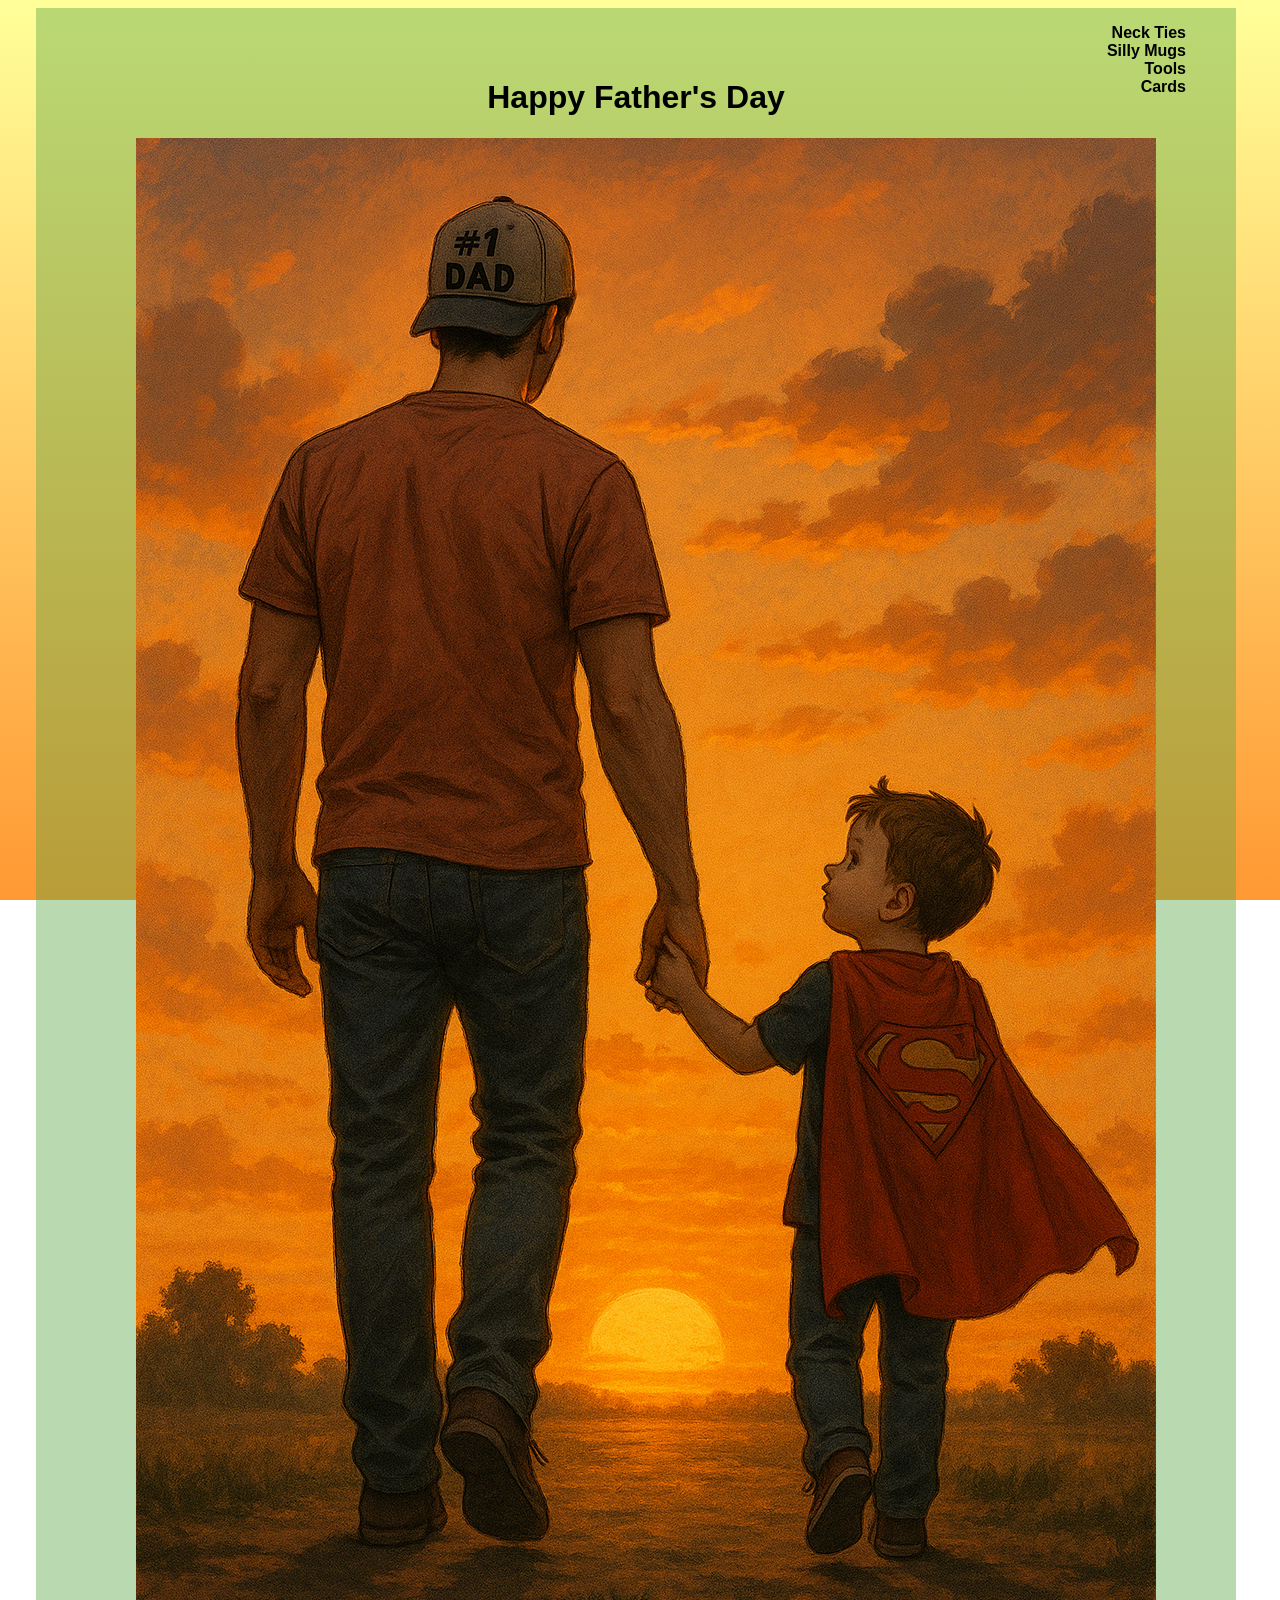
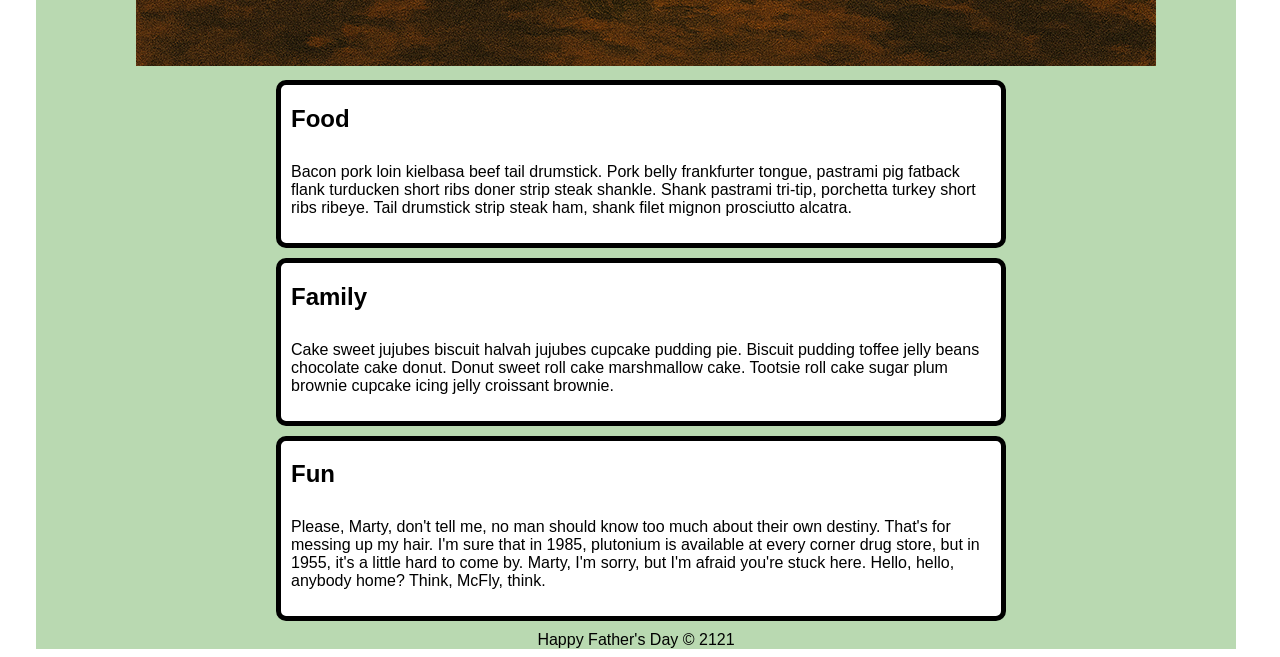
<file: ice/fathersday/index.html>
<!DOCTYPE html>
<html lang="en">

<head>
    <meta charset="UTF-8">
    <meta name="viewport" content="width=device-width, initial-scale=1.0">
    <title>Father's Day Page</title>
    <link rel="stylesheet" href="styles/styles.css">
</head>

<body>
    <div id="wrapper">
        <header>
            <nav>
                <ul>
                    <li>Neck Ties</li>
                    <li>Silly Mugs</li>
                    <li>Tools</li>
                    <li>Cards</li>
                </ul>
            </nav>
        </header>
        <main>
            <h1>Happy Father's Day</h1>
            <img src="images/fathersday.png">
            <section>
                <h2>Food</h2>
                <p>Bacon pork loin kielbasa beef tail drumstick. Pork belly frankfurter tongue,
                     pastrami pig fatback flank turducken short ribs doner strip steak shankle.
                      Shank pastrami tri-tip, porchetta turkey short ribs ribeye. 
                      Tail drumstick strip steak ham, shank filet mignon prosciutto alcatra. </p>
            </section>
            <section>
                <h2>Family</h2>
                <p>Cake sweet jujubes biscuit halvah jujubes cupcake pudding pie. Biscuit
                    pudding toffee jelly beans chocolate cake donut. Donut sweet roll cake
                    marshmallow cake. Tootsie roll cake sugar plum brownie cupcake icing
                    jelly croissant brownie.</p>
            </section>
            <section>
                <h2>Fun</h2>
                <p>Please, Marty, don't tell me, no man should know too much about their own
                     destiny. That's for messing up my hair. I'm sure that in 1985, 
                     plutonium is available at every corner drug store, but in 1955, 
                     it's a little hard to come by. Marty, I'm sorry, but I'm afraid 
                     you're stuck here. Hello, hello, anybody home? Think, McFly, think. 
                     </p>
            </section>
        </main>
        <footer>
            Happy Father's Day &copy; 2121
        </footer>
    </div>
</body>

</html>
</file>
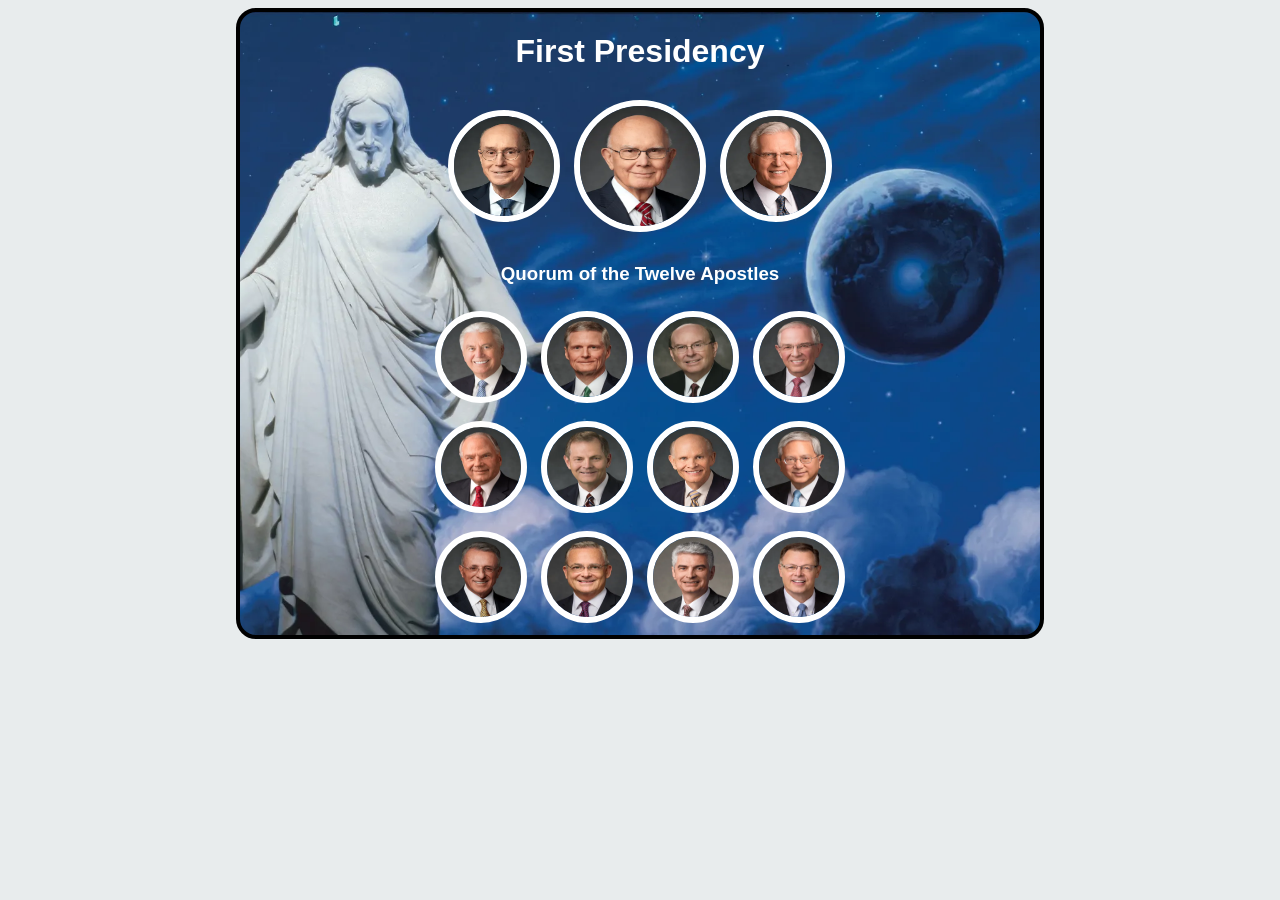
<file: ice/apostle_spotlight/apostles.html>
<!DOCTYPE html>
<html lang="en">
<head>
    <meta charset="UTF-8">
    <meta name="viewport" content="width=device-width, initial-scale=1.0">
    <title>Apostles Spotlights</title>
    <style>
        /* Insert styles here */
        body {
            background: #E8ECED;
        }
        #spotlight {
            background-image: url("images/christus.webp");
            background-size: 150%;
            background-position-x: -200px;
            border: solid 4px;
            border-radius: 20px;
            border-color: #000;
            width: 800px;
            margin: 0 auto;
            text-align: center;
        }
        h1, h3 {
            color: #FFF;
            font-family: "Arial", sans-serif;
        }
        table {
            margin: 0 auto;
        }
        td {
            padding: 6px;
        }
        img {
            overflow: hidden;
            border: #fff 6px solid;
            border-radius: 50%;
        }
        #president {
            width: 120px;
            height: 120px;
        }
        #counselor {
            width: 100px;
            height: 100px;
        }
        #apostle {
            width: 80px;
            height: 80px;
        }
    </style>
</head>
<body>
    <!-- Insert HTML elements here -->
     <div id="spotlight">
        <h1>First Presidency</h1>
        <table>
            <tr>
                <td><img id="counselor" src="images/eyring.webp"></td>
                <td><img id="president" src="images/oaks.webp"></td>
                <td><img id="counselor" src="images/christofferson.webp"></td>
            </tr>
        </table>
        <h3>Quorum of the Twelve Apostles</h3>
        <table>
            <tr>
                <td><img id="apostle" src="images/uchtdorf.webp"></td>
                <td><img id="apostle" src="images/bednar.webp"></td>
                <td><img id="apostle" src="images/cook.webp"></td>
                <td><img id="apostle" src="images/anderson.webp"></td>
            </tr>
            <tr>
                <td><img id="apostle" src="images/rasband.webp"></td>
                <td><img id="apostle" src="images/stevenson.webp"></td>
                <td><img id="apostle" src="images/renlund.webp"></td>
                <td><img id="apostle" src="images/gong.webp"></td>
            </tr>
            <tr>
                <td><img id="apostle" src="images/soares.webp"></td>
                <td><img id="apostle" src="images/kearon.webp"></td>
                <td><img id="apostle" src="images/causse.webp"></td>
                <td><img id="apostle" src="images/gilbert.webp"></td>
            </tr>
        </table>
     </div>
</body>
</html>
</file>
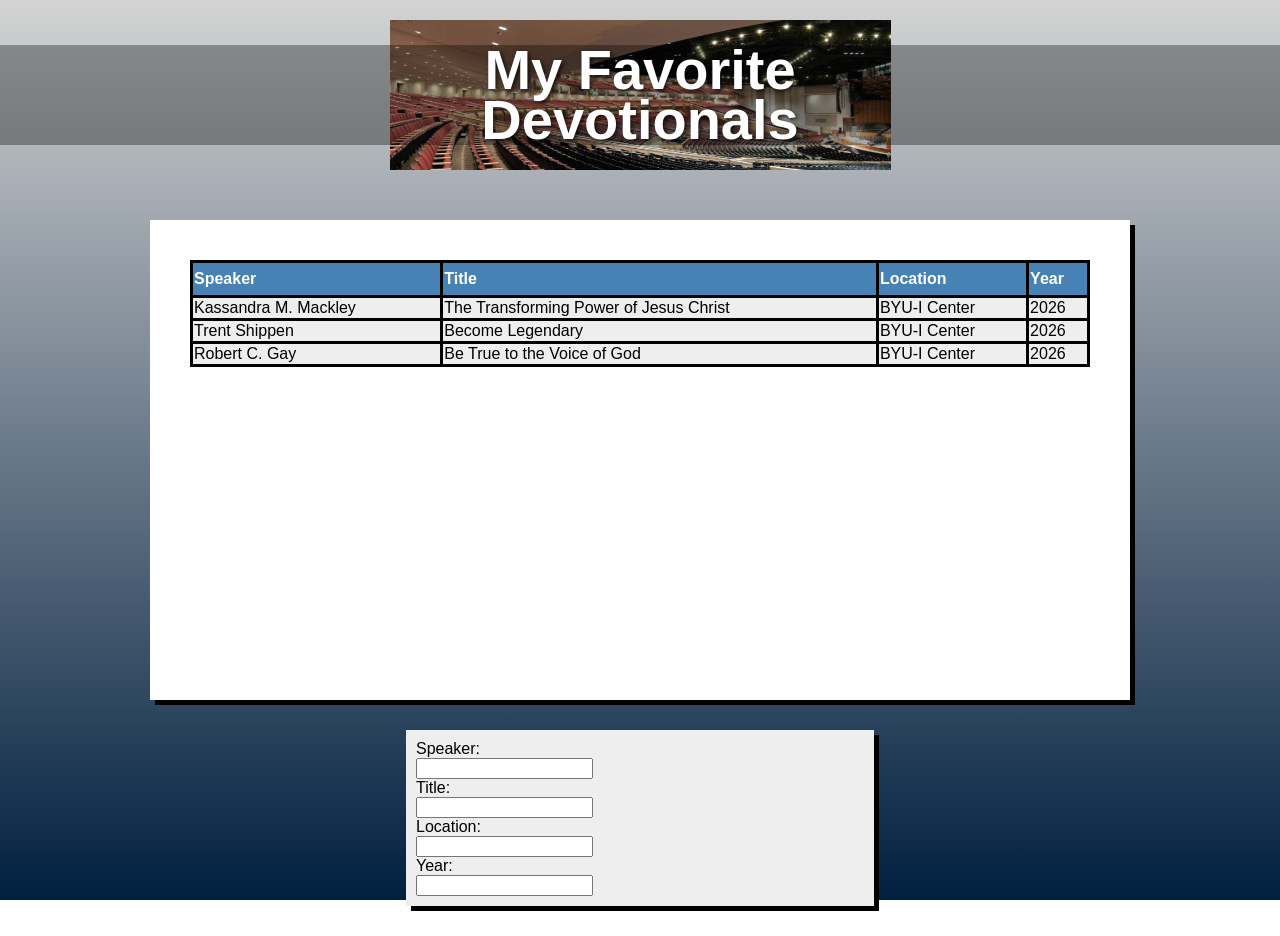
<file: ice/favorite_devo/favdevo.html>
<!DOCTYPE html>
<html lang="en">
<head>
  <meta charset="UTF-8" />
  <meta name="viewport" content="width=device-width, initial-scale=1.0"/>
  <title>My Favorite Devotionals</title>
  <link rel="stylesheet" href="styles/styles.css" />
</head>
<body>
  <div class="container">
    <header class="header">
      <div class="header-image">
        <h1>My Favorite<br>Devotionals</h1>
      </div>
    </header>
    <main>
      <div class="content-box">
        <!-- Add your devotional content here -->
         <table>
            <tr>
              <th>Speaker</th>
              <th>Title</th>
              <th>Location</th>
              <th>Year</th>
            </tr>
            <tr>
              <td>Kassandra M. Mackley</td>
              <td>The Transforming Power of Jesus Christ</td>
              <td>BYU-I Center</td>
              <td>2026</td>
            </tr>
            <tr>
              <td>Trent Shippen</td>
              <td>Become Legendary</td>
              <td>BYU-I Center</td>
              <td>2026</td>
            </tr>
            <tr>
              <td>Robert C. Gay</td>
              <td>Be True to the Voice of God</td>
              <td>BYU-I Center</td>
              <td>2026</td>
            </tr>
         </table>
      </div>
      <form>
        <label for="speaker">Speaker:</label><br>
        <input type="text" id="speaker" name="speaker"><br>
        <label for="title">Title:</label><br>
        <input type="text" id="title" name="title"><br>
        <label for="location">Location:</label><br>
        <input type="text" id="location" name="location"><br>
        <label for="year">Year:</label><br>
        <input type="text" id="year" name="year"><br>
      </form>
    </main>
  </div>
</body>
</html>
</file>
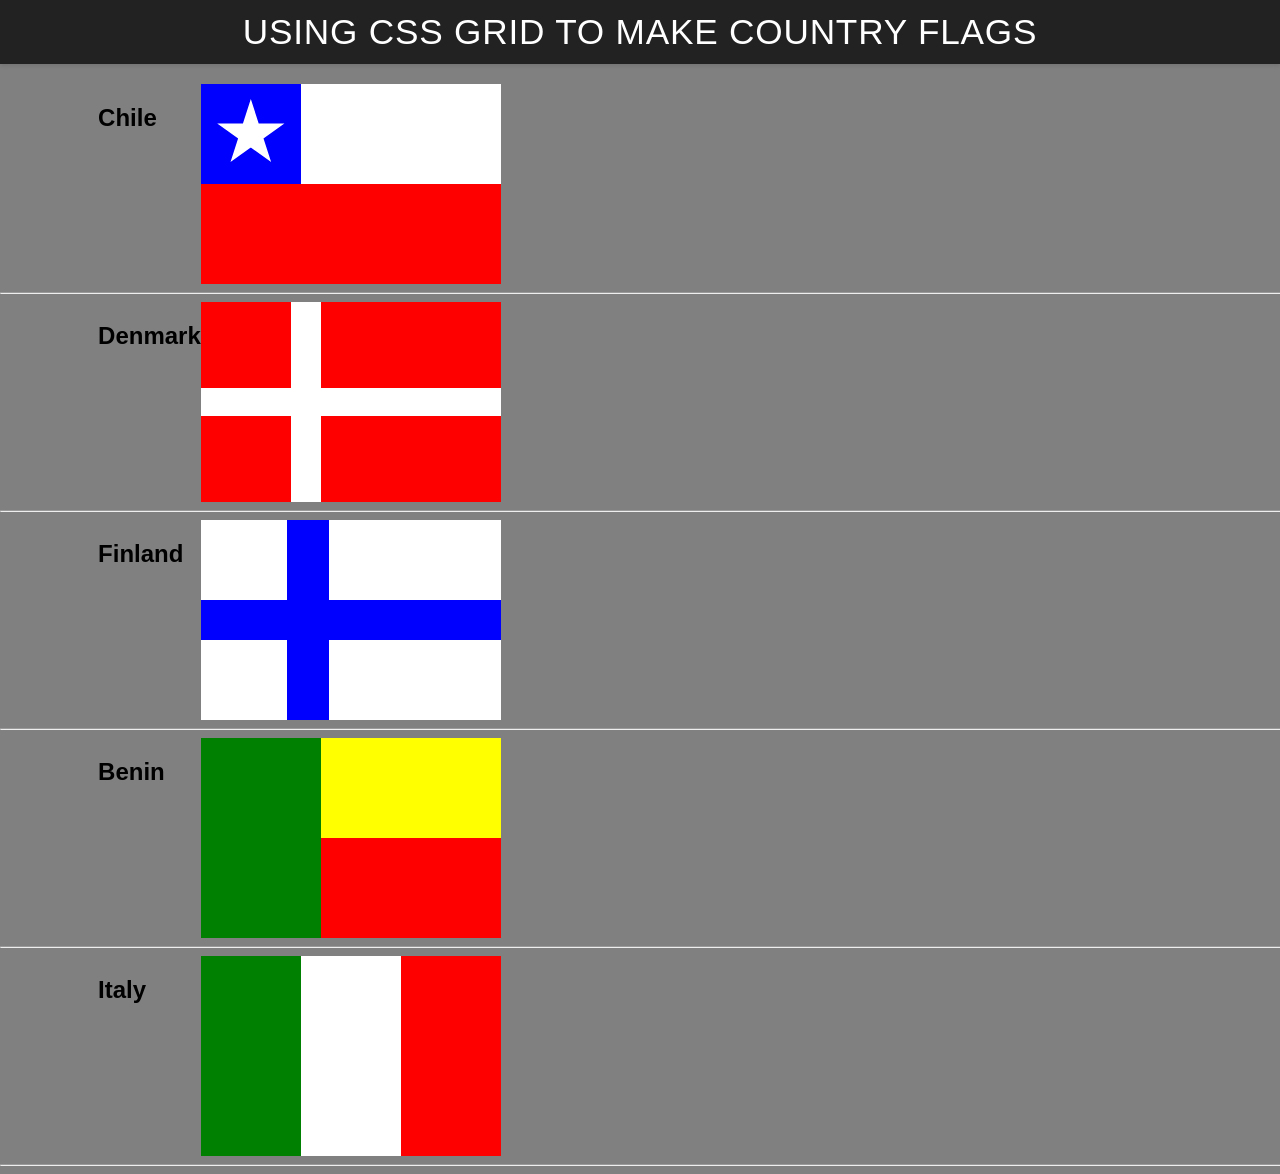
<file: ice/grid_flags/flags.html>
<!DOCTYPE html>
<html lang="en">

<head>
    <meta charset="UTF-8">
    <meta name="viewport" content="width=device-width, initial-scale=1.0">
    <title>Flag</title>
    <style>
        body {
            margin: 0;
            font-family: 'Helvetica Neue', sans-serif;
            background-color: gray;
        }

        header {
            background-color: #222;
            color: #fff;
            padding: 0.75rem 1.5rem;
            display: flex;
            align-items: center;
            justify-content: center;
            font-size: 1.1rem;
            letter-spacing: 0.05rem;
            text-transform: uppercase;
            box-shadow: 0 2px 4px rgba(0, 0, 0, 0.1);
        }

        header h1 {
            margin: 0;
            font-weight: 400;
        }
        main {
            display: grid;
            grid-template-columns: .1fr .1fr 1fr .1fr;
            margin-top: 20px;
        }
        hr {
            width: 100%;
            grid-column: 1 / 5;
        }
        h2 {
            grid-column: 2/3;
        }

        #blue {
            background: blue;
            grid-column: 1 / 2;
            display: grid;
            align-items: center;
            justify-items: center;
        }

        #white {
            background: white;
            grid-column: 2 / 4;
        }

        #red {
            background: red;
            grid-column: 1 / 4;
        }

        #chile {
            display: grid;
            grid-template-columns: 1fr 1fr 1fr;
            grid-template-rows: 1fr 1fr;
            height: 200px;
            width: 300px;
        }

        .star {
            width: 70px;
            aspect-ratio: 1;
            background: white;
            clip-path: polygon(50% 0, 79% 90%, 2% 35%, 98% 35%, 21% 90%);
        }

        #dred1 {
            background: red;
            grid-row: 1 / 4;
            grid-column: 1 / 4;
        }

        #dred2 {
            background: red;
            grid-row: 5 / 8;
            grid-column: 1 / 4;
        }

        #dred3 {
            background: red;
            grid-row: 1 / 4;
            grid-column: 5 / 11;
        }

        #dred4 {
            background: red;
            grid-row: 5 / 8;
            grid-column: 5 / 11;
        }

        #denmark {
            display: grid;
            grid-template-columns: 1fr 1fr 1fr 1fr 1fr 1fr 1fr 1fr 1fr 1fr;
            grid-template-rows: 1fr 1fr 1fr 1fr 1fr 1fr 1fr;
            height: 200px;
            width: 300px;
            background: white;
        }

        #fwhite1 {
            background: white;
            grid-row: 1 / 3;
            grid-column: 1 / 3;
        }

        #fwhite2 {
            background: white;
            grid-row: 4 / 6;
            grid-column: 1 / 3;
        }

        #fwhite3 {
            background: white;
            grid-row: 1 / 3;
            grid-column: 4 / 8;
        }

        #fwhite4 {
            background: white;
            grid-row: 4 / 6;
            grid-column: 4 / 8;
        }

        #finland {
            display: grid;
            grid-template-columns: 1fr 1fr 1fr 1fr 1fr 1fr 1fr;
            grid-template-rows: 1fr 1fr 1fr 1fr 1fr;
            height: 200px;
            width: 300px;
            background: blue;
        }

        #bgreen {
            background: green;
            grid-row: 1 / 3;
            grid-column: 1 / 2;
        }

        #byellow {
            background: yellow;
            grid-column: 2 / 4;
        }

        #bred {
            background: red;
            grid-column: 2 / 4;
        }

        #benin {
            display: grid;
            grid-template-columns: 40% 1fr 1fr;
            grid-template-rows: 1fr 1fr;
            height: 200px;
            width: 300px;
        }

        #igreen {
            background: green;
            grid-column: 1 / 2;
        }

        #iwhite {
            background: white;
            grid-column: 2 / 3;
        }

        #ired {
            background: red;
            grid-column: 3 / 4;
        }

        #italy {
            display: grid;
            grid-template-columns: 1fr 1fr 1fr;
            height: 200px;
            width: 300px;
        }

    </style>
</head>

<body>
    <header>
        <h1>Using CSS Grid to make Country Flags</h1>
    </header>
    <main>
        <h2>Chile</h2>
        <div id="chile">
            <div id="blue">
                <div class="star"></div>
            </div>
            <div id="white"></div>
            <div id="red"></div>
        </div>
        <hr>

        <h2>Denmark</h2>
        <div id="denmark">
            <div id="dred1"></div>
            <div id="dred2"></div>
            <div id="dred3"></div>
            <div id="dred4"></div>
        </div>
        <hr>

        <h2>Finland</h2>
        <div id="finland">
            <div id="fwhite1"></div>
            <div id="fwhite2"></div>
            <div id="fwhite3"></div>
            <div id="fwhite4"></div>
        </div>
        <hr>

        <h2>Benin</h2>
        <div id="benin">
            <div id="bgreen"></div>
            <div id="byellow"></div>
            <div id="bred"></div>
        </div>
        <hr>

        <h2>Italy</h2>
        <div id="italy">
            <div id="igreen"></div>
            <div id="iwhite"></div>
            <div id="ired"></div>
        </div>
        <hr>
    </main>
</body>

</html>
</file>
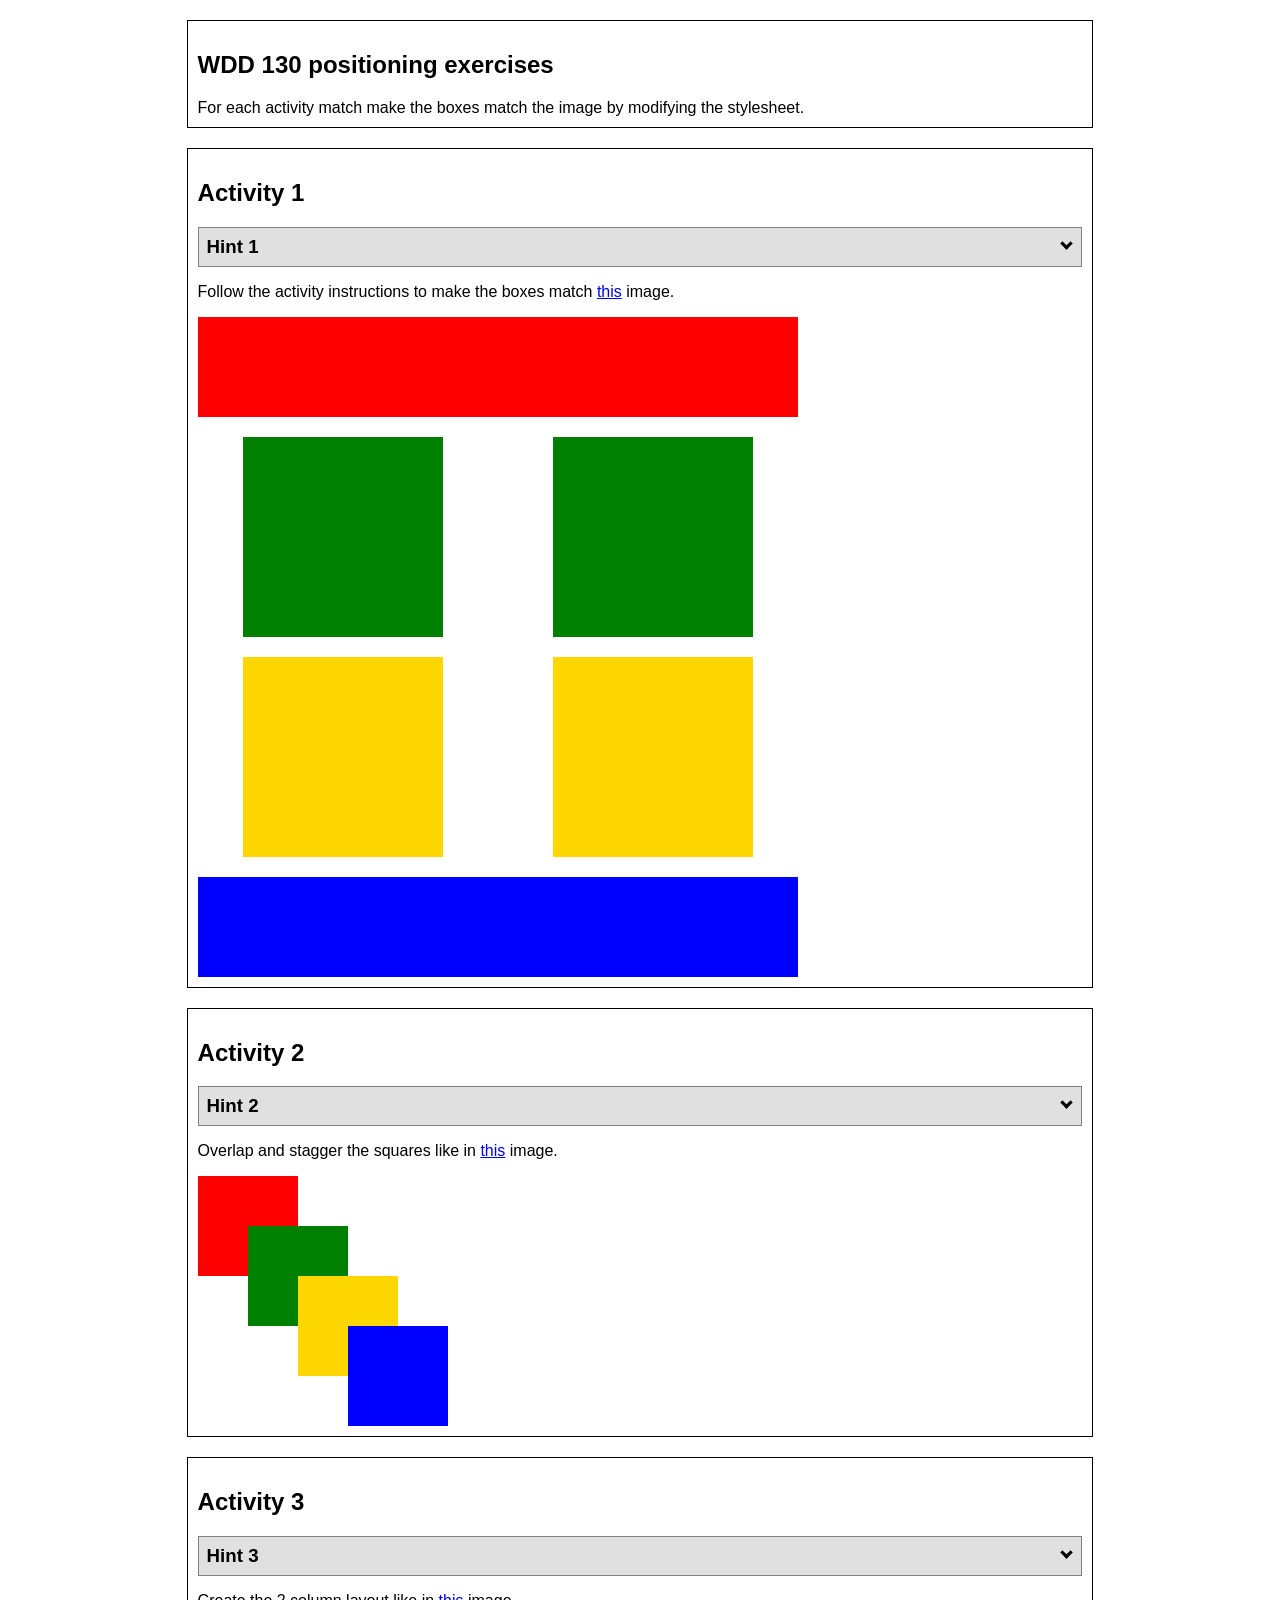
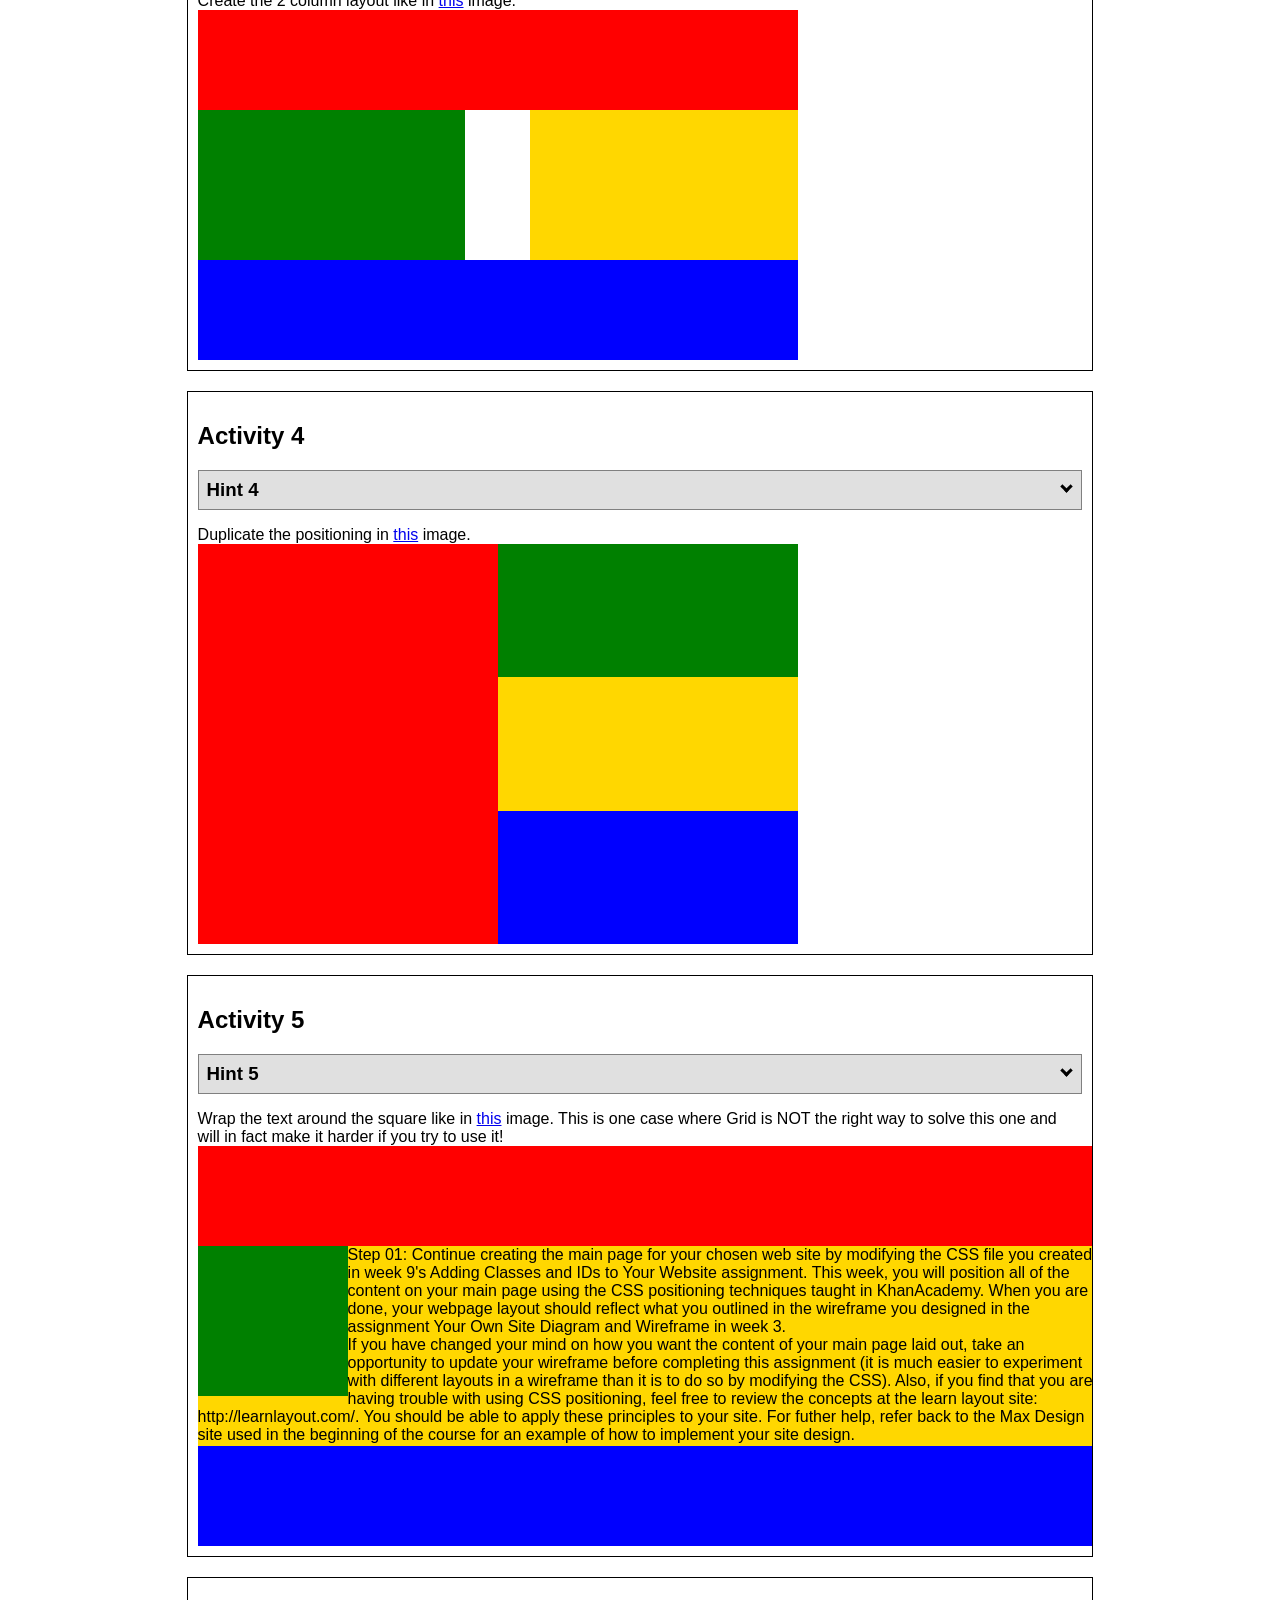
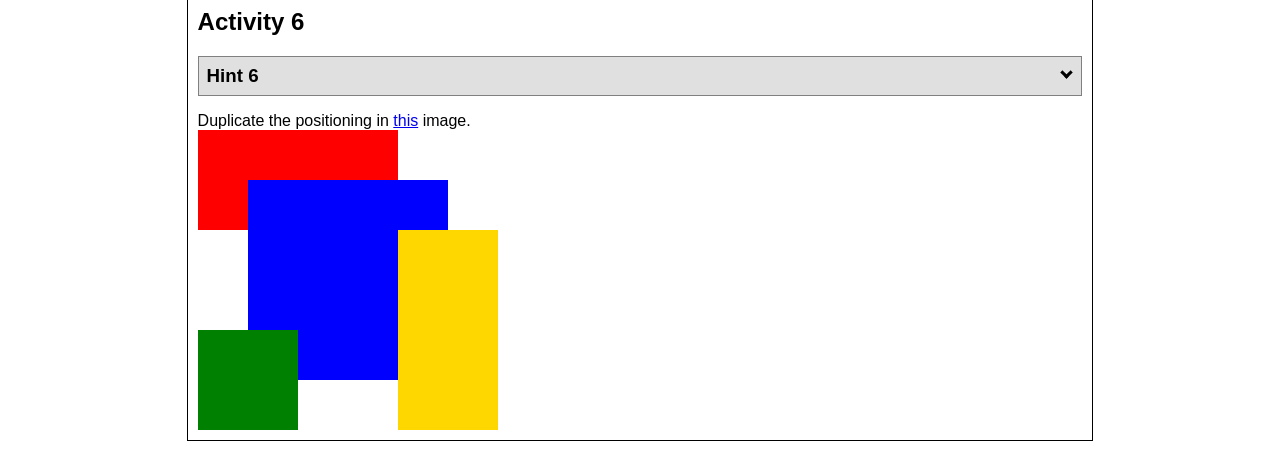
<file: ice/positioning/positioning.html>
<!DOCTYPE html>
<html lang="en">
  <head>
    <!-- HTML - Name: positioning.html -->
    <title>Positioning Activity</title>
    <link rel="stylesheet" type="text/css" href="positionstyles.css" />
  </head>
  <body>
    <div class="activity">
      <h2>WDD 130 positioning exercises</h2>
      For each activity match make the boxes match the image by modifying the stylesheet.</div>
    <div class="activity">
      <h2>Activity 1</h2>
      <section class="hint"><input type="checkbox" ><i></i> <h3>Hint 1</h3><div><p>Use the activity instructions for the firt activity</a></p></div></section>
      <p>Follow the activity instructions to make the boxes match  <a href="images/example1.png" target="_blank">this</a> image.</p>
      <div class="content1" >
        <div class="red1" ></div>
        <div class="green1" ></div>
        <div class="green1" ></div>
        <div class="yellow1"></div>
        <div class="yellow1"></div>
        <div class="blue1"></div>
      </div>
    </div>
    <div class="activity">
      <h2>Activity 2</h2>
      <section class="hint"><input type="checkbox" > <h3>Hint 2</h3><i></i><div>
      <ul>
      <li>grid-template-columns: 50px 50px 50px 50px 50px </li></ul></div></section>
      <p>Overlap and stagger the squares like in <a href="images/example2.png" target="_blank">this</a> image.</p>
      <div class="content2" >
        <div class="red2" ></div>
        <div class="green2" ></div>
        <div class="yellow2"></div>
        <div class="blue2"></div>
      </div>
    </div>
    <div class="activity">
      <h2>Activity 3</h2>
      <section class="hint"><input type="checkbox" > <h3>Hint 3</h3><i></i><div><p>This one is going to be best solved with CSS Grid. Remember to make the boxes the right width first...then start moving them around. </p><h4>Properties used:</h4><ul><li>display:grid;</li><li>grid-template-columns:</li><li>grid-column-gap:</li>
        <li>grid-column:</li>  </ul></div></section>
      Create the 2 column layout like in <a href="images/example3.png" target="_blank">this</a>  image.
      <div class="content3" >
        <div class="red3" ></div>
        <div class="green3" ></div>
        <div class="yellow3"></div>
        <div class="blue3"></div>
      </div>
    </div>
    <div class="activity">
      <h2>Activity 4</h2>
      <section class="hint"><input type="checkbox" > <h3>Hint 4</h3><i></i><div><p>For the others we have been primarily concerned with width. For this one you will need to adjust height as well. </p><h4>Properties used:</h4><ul><li>display:grid;</li><li>grid-template-columns:</li><li>grid-row:</li></ul></div></section>
      Duplicate the positioning in <a href="images/example4.png" target="_blank">this</a> image. 
      <div class="content4" >
        <div class="red4" ></div>
        <div class="green4" ></div>
        <div class="yellow4"></div>
        <div class="blue4"></div>
      </div>
    </div>

    <div class="activity">
      <h2>Activity 5</h2>
      <section class="hint"><input type="checkbox" > <h3>Hint 5</h3><i></i><div><p>Grid is <strong>not</strong> the right way to do this.  In fact there is only one way to really do that...and that is with float. Remember that we float the thing we want the text to wrap around.  Also remember to start by making all the shapes the right size and shape.</p><h4>Properties used:</h4><ul><li>float: left;</li></ul></div></section>
      Wrap the text around the square like in <a href="images/example5.png" target="_blank">this</a> image. This is one case where Grid is NOT the right way to solve this one and will in fact make it harder if you try to use it!
      <div class="content5" >
        <div class="red5" ></div>
        <div class="green5" ></div>
        <div class="yellow5">Step 01: Continue creating the main page for your chosen web site by modifying the CSS file you created in week 9's Adding Classes and IDs to Your Website assignment. This week, you will position all of the content on your main page using the CSS positioning techniques taught in KhanAcademy. When you are done, your webpage layout should reflect what you outlined in the wireframe you designed in the assignment Your Own Site Diagram and Wireframe in week 3. <br />
          If you have changed your mind on how you want the content of your main page laid out, take an opportunity to update your wireframe before completing this assignment (it is much easier to experiment with different layouts in a wireframe than it is to do so by modifying the CSS). Also, if you find that you are having trouble with using CSS positioning, feel free to review the concepts at the learn layout site: http://learnlayout.com/. You should be able to apply these principles to your site. For futher help, refer back to the Max Design site used in the beginning of the course for an example of how to implement your site design.</div>
        <div class="blue5"></div>
      </div>
    </div>
    <div class="activity">
      <h2>Activity 6</h2>
      <section class="hint"><input type="checkbox" > <h3>Hint 6</h3><i></i><div><p>This one is all about visualizing the grid behind the layout. If you are having a hard time doing that first: all the sizes are even multiples of 100, and second here is another example with the lines drawn: <a href="images/example6-hint.png" target="_blank">example 6 with lines</a>. For this one you will find it easiest if you use px for the column width. You can also use <kbd>z-index</kbd> to control the element layering.    </p><h4>Properties used:</h4><ul><li>display:grid;</li><li>grid-template-columns:</li><li>grid-column:</li><li>grid-row:</li><li><a href="https://www.w3schools.com/cssref/pr_pos_z-index.asp" target="_blank">z-index:</a></li></ul></div></section>
      Duplicate the positioning in <a href="images/example6.png" target="_blank">this</a> image.
      <div class="content6" >
        <div class="red6" ></div>
        <div class="green6" ></div>
        <div class="yellow6"></div>
        <div class="blue6"></div>
      </div>
    </div>
  </body>
</html>
</file>
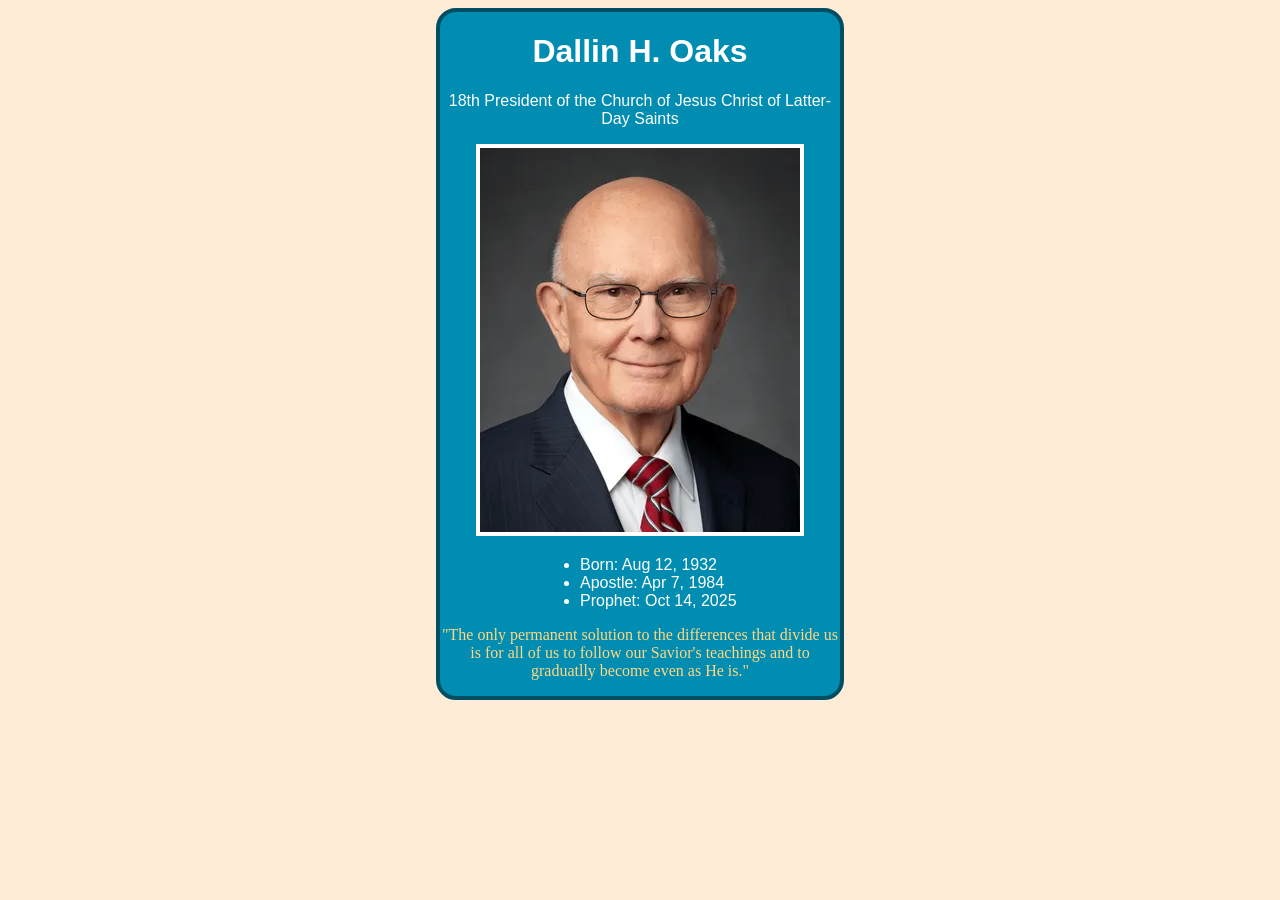
<file: ice/prophet_cards/oaks.html>
<!DOCTYPE html>
<html lang="en">
<head>
    <meta charset="UTF-8">
    <meta name="viewport" content="width=device-width, initial-scale=1.0">
    <title>Dallin H. Oaks</title>
    <style>
        /* Insert styles here, this is called an internal stylesheet  */
        body {
            background: #FFECD7;
        }
        #card {
            background: #008DB1;
            border: solid 4px;
            border-radius: 20px;
            border-color: #004E63;
            width: 400px;
            margin: 0 auto;
            text-align: center;
        }
        h1, p, li {
            color: #FFF;
            font-family: "Arial", sans-serif;
        }
        ul {
            width: fit-content;
            text-align: left;
            margin-left: 100px;
        }
        img {
            
            border: solid 4px;
            border-color: #FFF;
        }
        #quote {
            color: #FFD783;
            font-family: "Brush Script MT", "Nahum Brush Script";
            
        }

    </style>
</head>
<body>
    <!-- Insert HTML elements here -->
     <div id="card">
        <h1>Dallin H. Oaks</h1>
        <p>18th President of the Church of Jesus Christ of Latter-Day Saints</p>
        <img src="images/oaks.webp">
        <ul>
            <li>Born: Aug 12, 1932</li>
            <li>Apostle: Apr 7, 1984</li>
            <li>Prophet: Oct 14, 2025</li>
        </ul>
        <p id="quote">"The only permanent solution to the differences that divide us is for all of us to follow our Savior's teachings and to graduatlly become even as He is."</p>
     </div>
</body>
</html>
</file>
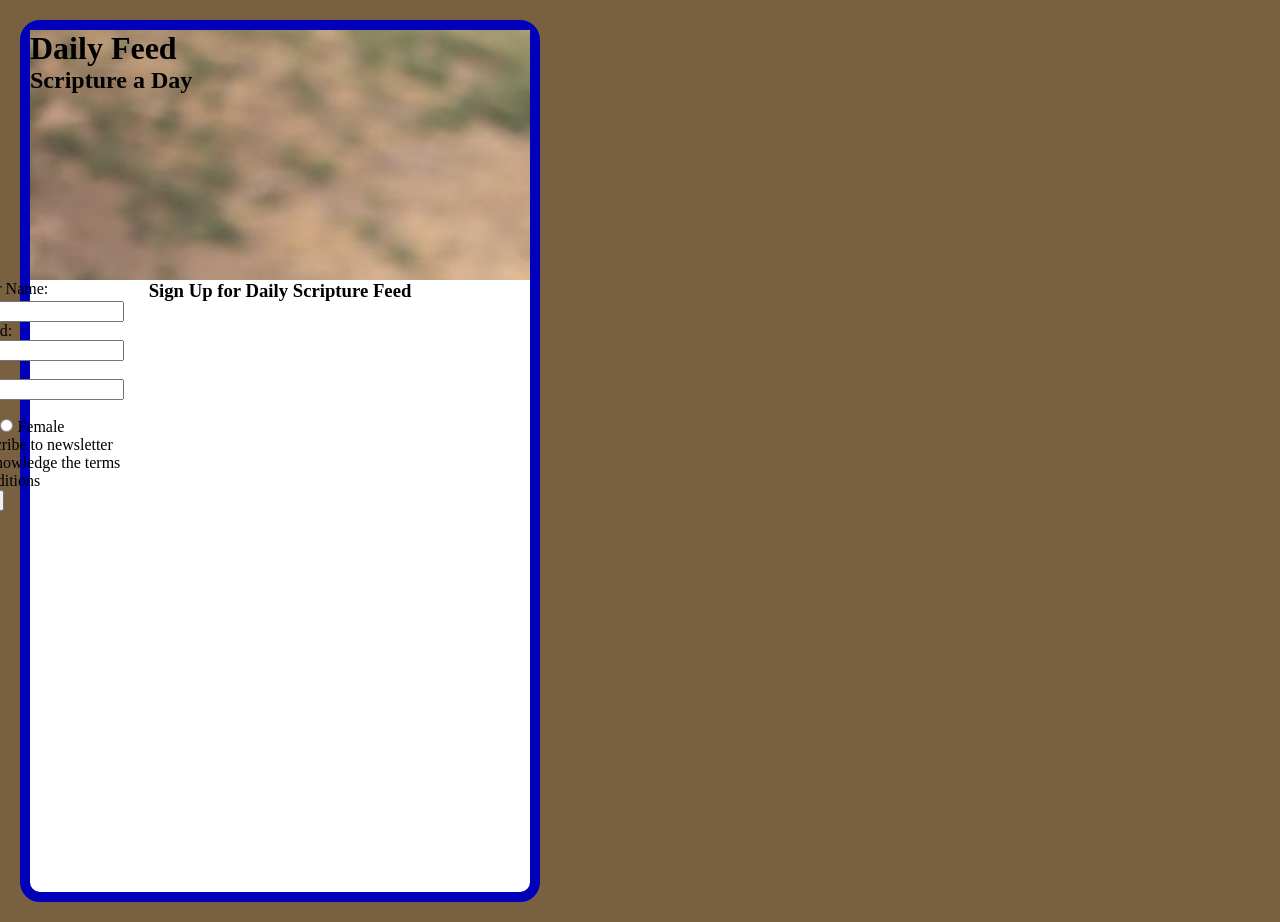
<file: ice/signup/signup.html>
<!DOCTYPE html>
<html lang="en">

<head>
    <meta charset="UTF-8">
    <meta name="viewport" content="width=device-width, initial-scale=1.0">
    <title>Daily Feed Sign Up</title>

    <style>
        * {
            margin: 0;
        }

        body {
            background: rgb(120, 96, 64);
            padding: 20px;
        }

        #formContainer {
            display: grid;
            grid-template-columns: 10px 1fr 10px;
            grid-template-rows: 250px 1fr 1fr 150px;
            justify-items: center;
            width: 500px;
            border: solid 10px #0000BB;
            border-radius: 20px;
            background: white;
        }

        header{
            grid-row: 1/2;
            grid-column: 1/4;
            height: 250px;
            width: 100%;   
            background-image: url("images/jesus_feeds_5000.jpeg");
        }

        h3 {
            grid-row: 2/3;
            grid-column: 2/3;
        }

        label {
            grid-row: 3/4;
            grid-column: 1/2;
        }

        input {
            grid-row: 3/4;
            grid-column: 3/4;
        }

        #closeBtn {
            float: left;
        }
    </style>




</head>

<body>
    <div id="formContainer">
        <header>
            <h1>Daily Feed</h1>
            <h2>Scripture a Day</h2>
        </header>
        <h3>Sign Up for Daily Scripture Feed</h3>
        <form id="myForm">
            <button type="button" id="closeBtn">X</button>
            <label for="username">User Name:</label>
            <input type="text" id="username" name="username" required>

            <label for="password">Password:</label>
            <input type="password" id="password" name="password" required>

            <label for="email">Email:</label>
            <input type="email" id="email" name="email" required>

            <label>Gender:</label>
            <div>
                <input type="radio" id="male" name="gender" value="male" required>
                <label for="male">Male</label>
                <input type="radio" id="female" name="gender" value="female" required>
                <label for="female">Female</label>
            </div>

            <section>
                <input type="checkbox" id="newsletter" name="newsletter">
                <label for="newsletter">Subscribe to newsletter</label>
            </section>

            <section>
                <input type="checkbox" id="conditions" name="conditions" required>
                <label for="conditions">I acknowledge the terms and conditions</label>
            </section>

            <section>
                <button type="submit">Submit</button>
            </section>
        </form>
    </div>

    <div id="output"></div>

    <script>
        // Here is some Javascript to start looking forward to wdd131
        document.getElementById("closeBtn").addEventListener("click", function () {
            document.getElementById("formContainer").style.display = "none";
         });
        const form = document.getElementById('myForm');
        const output = document.getElementById('output');

        form.addEventListener('submit', function (event) {
            event.preventDefault(); // Stop form from actually submitting

            const formData = new FormData(form);
            const entries = [];

            for (const [key, value] of formData.entries()) {
                if (key == "password") {
                    entries.push(`<strong>${key}</strong>: ${value} (you should probably encrypt the password)`);
                } else {
                    entries.push(`<strong>${key}</strong>: ${value}`);
                }
            }

            output.innerHTML = `
            <br>  
            <h3>Here is the data that would be sent to the server:</h3>
            <ul>
                ${entries.map(item => `<li>${item}</li>`).join('')}
            </ul>
            `;
                });
    </script>

</body>

</html>
</file>
<file: ice/fathersday/styles/styles.css>
/* Add your CSS here to style your father's day page */
body {
  margin-left: 0;
  height: 100%;
  font-family: Arial, sans-serif;
  background: linear-gradient(to bottom, #FFFF99, #FF9933);
  background-repeat: no-repeat; /* Just in case */
  background-attachment: fixed;
}

#wrapper {
  width: 1200px;
  margin: auto;
  background: #55A14168;
  display: grid;
}

nav {
    height: 50px;
    display: flex;
    justify-content: end;
    color: #000;
    margin-right: 50px;
}

li {
    display: flex;
    align-items: end;
    color: #000;
    font-weight: bold;
    text-decoration: none;
    width: 100%;
    height: 100%;
    justify-content: flex-end;
}

li:hover {
    background: #55A14188;
    text-shadow: 2px 2px #2E5FB667;
}

h1 {
    text-align: center;
}

img {
    margin-left: 100px;
}

section {
    margin: 10px;
    border: 5px solid #000;
    border-radius: 10px;
    background: #fff;
    width: 60%;
    margin-left: 20%;
}

h2 {
    padding-left: 10px;
}

p {
    padding: 10px;
}

footer {
    text-align: center;
}
</file>
<file: ice/favorite_devo/styles/styles.css>
body {
  margin: 0;
  height: 100%;
  font-family: Arial, sans-serif;
  background: linear-gradient(to bottom, #d3d3d3, #001f3f);
  background-repeat: no-repeat; /* Just in case */
  background-attachment: fixed;
}

.container {
  text-align: center;
}

.header {
  padding: 20px 0;
}

.header-image {
  background-image: url('../images/icenter.png'); /* Replace with your image */
  background-repeat: no-repeat;
  background-position: center;
  height: 150px;
  display: flex;
  flex-direction: column;
  justify-content: center;
  color: white;

}

.header-image h1 {
  margin: 0;
  line-height: 0.9;
    font-size: 3.5em;
  font-weight: bold;
  text-shadow: 2px 2px 4px rgba(0, 0, 0, 0.7);
  background: #00000055;
}

.content-box {
  background-color: white;
  margin: 30px auto;
  width: 90%;
  max-width: 900px;
  padding: 40px;
  box-shadow: 5px 5px 0px black;
  min-height: 400px;
}

table {
  border: 1px solid #1C6EA4;
  background-color: #EEEEEE;
  width: 100%;
  text-align: left;
  border-collapse: collapse;
  margin: 0px auto;
}

th {
  border-style: solid;
  text-align: left;
  color: #fff;
  border-color: #000;
  height: 30px;
  background-color: steelblue;
}

td {
  border-style: solid;
  text-align: left;
}

form {
  width: 35%;
  background-color: #eeeeee;
  margin: 30px auto;
  box-shadow: 5px 5px 0px black;
  text-align: left;
  font-style: bold;
  padding: 10px;
}
</file>
<file: ice/positioning/positionstyles.css>
/* CSS - Name: "positionstyles.css" */
/* Activity 1 styles */
.content1 {
  /* This is the parent of the activity 1 boxes. */
  width: 600px;
  display: grid;
  grid-template-columns: 1fr 1fr;
  justify-items: center;
  gap: 20px;
}
.red1 { 
  width: 100%; 
  height: 100px; 
  background-color: red; 
  grid-column: 1/3;
} 
.green1 {
  width: 200px; 
  height: 200px; 
  background-color: green; 

} 
.yellow1 {
  width: 200px; 
  height: 200px; 
  background-color: gold; 
} 
.blue1 {
  width: 100%; 
  height: 100px; 
  background-color: blue; 
  grid-column: 1/3;
} 
/* Activity 2 styles */ 
.content2 {
  /* This is the parent of the activity 2 boxes. */
  display: grid;
  grid-template-columns: 50px 50px 50px 50px 50px;
  grid-template-rows: 50px 50px 50px 50px 50px;
}
.red2 {
  width: 100px; 
  height: 100px; 
  background-color: red; 
} 
.green2 { 
  width: 100px; 
  height: 100px; 
  background-color: green; 
  grid-column: 2/3;
  grid-row: 2/3;
} 
.yellow2 {
  width: 100px; 
  height: 100px; 
  background-color: gold;
  grid-column: 3/4;
  grid-row: 3/4; 
} 
.blue2 {
  width: 100px; 
  height: 100px; 
  background-color: blue;
  grid-column: 4/5;
  grid-row: 4/5; 
} 
/* Activity 3 styles */ 
.content3 {
  /* This is the parent of the activity 3 boxes. */
  width: 600px;
  display: grid;
  grid-template-columns: 1fr 1fr;
  grid-column-gap: 65px;
}
.red3 {
  width: 100%; 
  height: 100px; 
  background-color: red; 
  grid-column: 1/3;
} 
.green3 {
  width: 100%; 
  height: 150px; 
  background-color: green;
  grid-column: 1/2;
} 
.yellow3 {
  width: 100%; 
  height: 150px; 
  background-color: gold; 
  grid-column: 2/3;
} 
.blue3 {
  width: 100%;
  height: 100px; 
  background-color: blue; 
  grid-column: 1/3;
} 
/* Activity 4 styles */ 
.content4 {
  /* This is the parent of the activity 4 boxes. */
  width: 600px;
  height: 400px;
  display: grid;
  grid-template-columns: 1fr 1fr;
  grid-template-rows: 1fr 1fr 1fr;
}
.red4 {
  width: 100%; 
  height: 100%; 
  background-color: red; 
  grid-column: 1/2;
  grid-row: 1/4;
} 
.green4 {
  width: 100%; 
  height: 100%; 
  background-color: green; 
  grid-column: 2/3;
  grid-row: 1/2;
} 
.yellow4 {
  width: 100%; 
  height: 100%; 
  background-color: gold; 
  grid-column: 2/3;
  grid-row: 2/3;
} 
.blue4 {
  width: 100%; 
  height: 100%; 
  background-color: blue; 
  grid-column: 2/3;
  grid-row: 3/4;
} 
/* Activity 5 styles */ 
.content5 {
  /* This is the parent of the activity 5 boxes. */
  height: 400px;
}
.red5 { 
  width: 900px; 
  height: 100px; 
  background-color: red; 
} 
.green5 { 
  width: 150px; 
  height: 150px; 
  background-color: green; 
  float: left;
} 
.yellow5 {
  width: 900px; 
  height: 200px; 
  background-color: gold; 

} 
.blue5 {
  width: 900px; 
  height: 100px; 
  background-color: blue; 
} 
/* Activity 6 styles */ 
.content6 {
  /* This is the parent of the activity 6 boxes. */
  display: grid;
  grid-template-columns: 50px 50px 50px 50px 50px 50px;
  grid-template-rows: 50px 50px 50px 50px 50px 50px;
}
.red6 {
  width: 100%; 
  height: 100%; 
  background-color: red; 
  grid-row: 1/3;
  grid-column: 1/5;
  z-index: 0;
} 
.green6 {
  width: 100px; 
  height: 100px; 
  background-color: green; 
  grid-row: 5/7;
  grid-column: 1/3;
  z-index: 2;
} 
.yellow6 {
  width: 100px; 
  height: 100%; 
  background-color: gold; 
  grid-row: 3/7;
  grid-column: 5/7;
  z-index: 2;
} 
.blue6 {
  width: 100%; 
  height: 100%; 
  background-color: blue;
  grid-row: 2/6;
  grid-column: 2/6;
  z-index: 1; 
} 


/* Do not make any changes below here */
.activity {
  width: 70%; 
  margin: 20px auto; 
  font-family: Arial, sans-serif; 
  border: 1px solid black; 
  padding: 10px; 
  clear:both; 
  overflow: auto;
} 

.hint {
  border: 1px solid grey;
  background: #e0e0e0;
  padding: .5em;
  position: relative;
  margin: 1em 0;
}
.hint h3 {
  margin: 0;
}
.hint:hover {
  background: #d0d0d0;
}
.hint > div {
  display: none;
}

.hint input[type=checkbox] {
  position: absolute;
  width: 100%;
  height: 100%;
  opacity: 0;
  z-index: 1;
  cursor: pointer;
}

.hint input[type=checkbox]:checked ~ div {
  display: block;
}

.hint i {
  position: absolute;
  transform: translate(-6px, 0);
  margin-top: 16px;
  right: 10px;
  top: -3px;
}
.hint i:before, .hint i:after {
  content: "";
  position: absolute;
  background-color: black;
  width: 3px;
  height: 9px;
}
.hint i:before {
  transform: translate(2px, 0) rotate(45deg);
}
.hint i:after {
  transform: translate(-2px, 0) rotate(-45deg);
}

.hint input[type=checkbox]:checked ~ i:before {
  transform: translate(-2px, 0) rotate(45deg);
}
.hint input[type=checkbox]:checked ~ i:after {
  transform: translate(2px, 0) rotate(-45deg);
}
.hint a {
  position: relative;
  z-index: 1;
}
</file>
